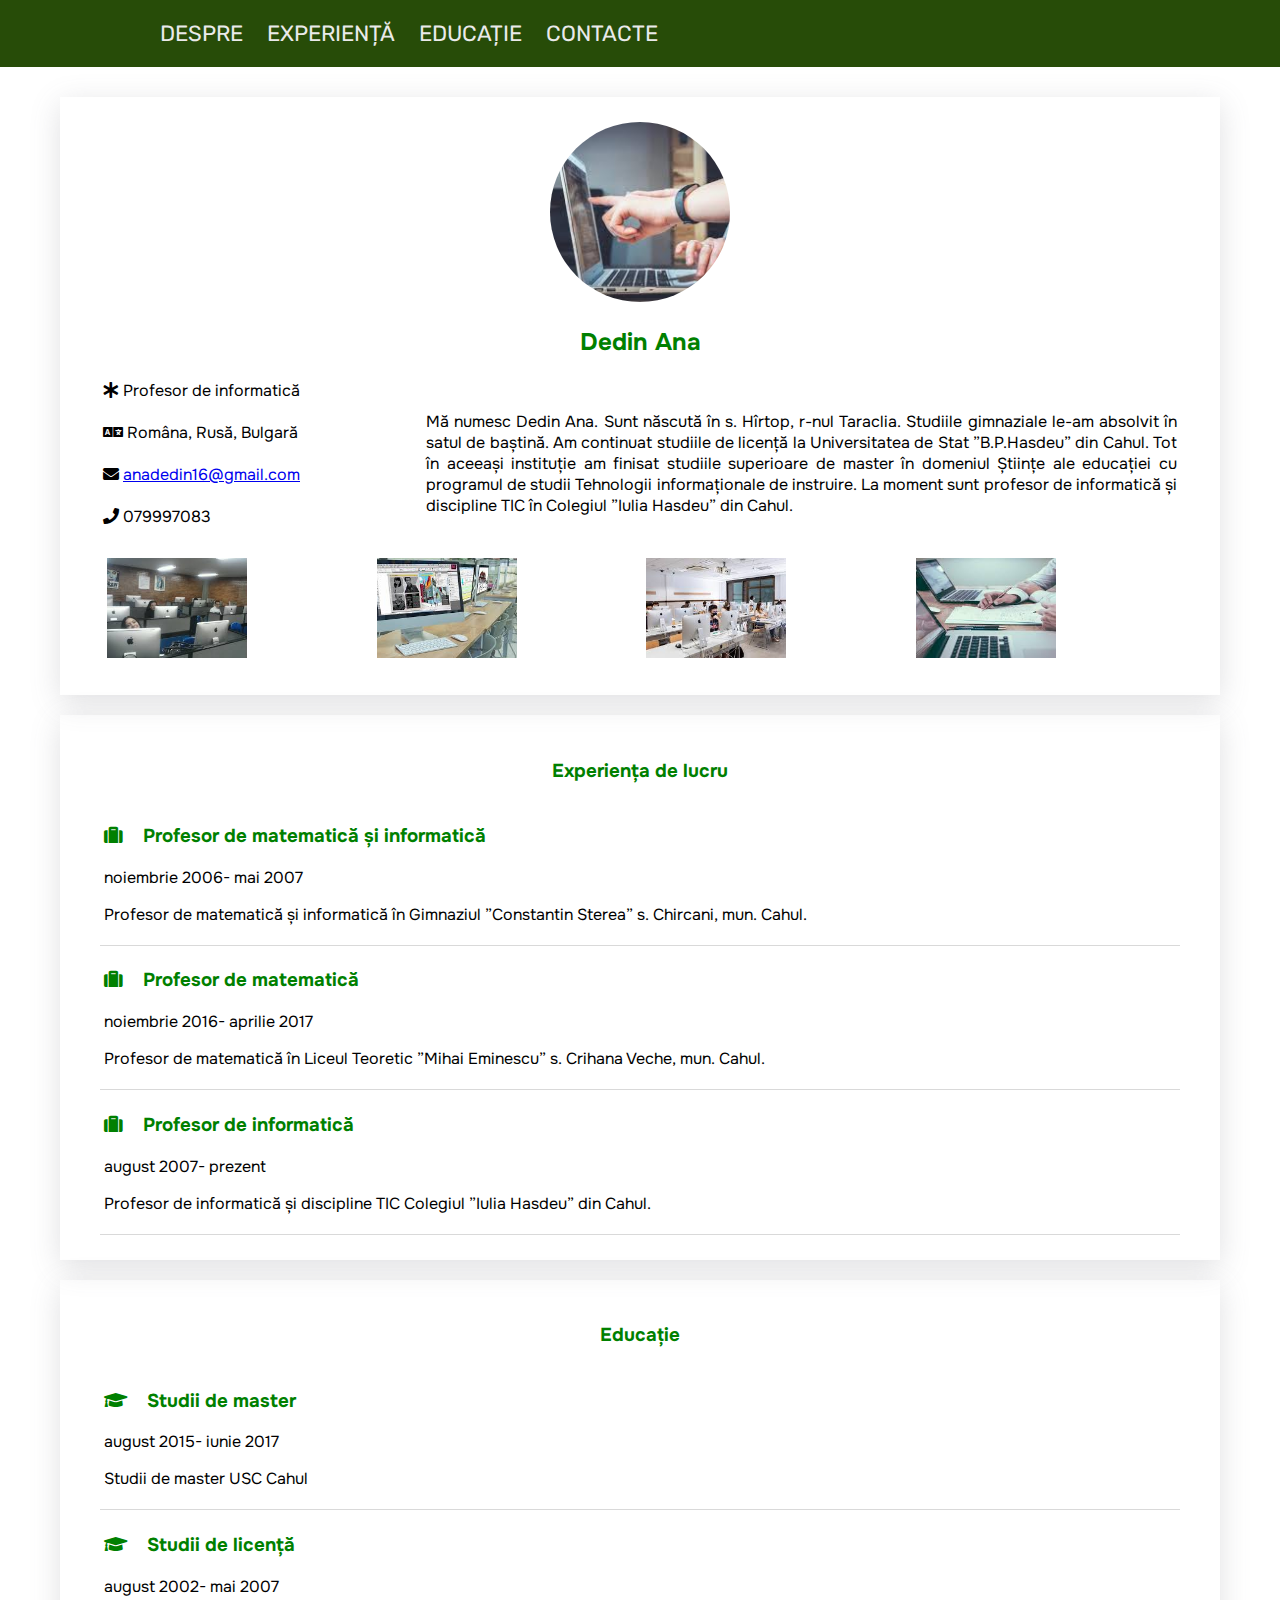
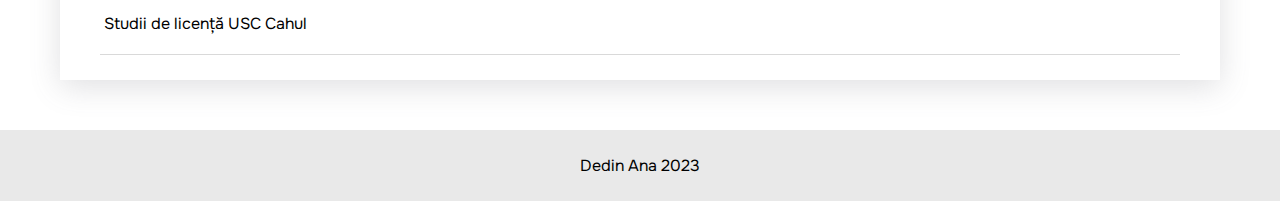
<file: index.html>
<!DOCTYPE html>
<html>

<head>
    <meta charset="UTF-8">
    <title>CV - Dedin Ana</title>
    <link rel="stylesheet" href="css/style.css">
    <link rel="stylesheet" href="https://cdnjs.cloudflare.com/ajax/libs/font-awesome/5.15.2/css/all.min.css">
</head>

<body>

    <div class="header">
        <nav>
            <a class="nav-link" href="">DESPRE</a>
            <a class="nav-link" href="#experienta">EXPERIENȚĂ</a>
            <a class="nav-link" href="#educatie">EDUCAȚIE</a>
            <a class="nav-link" href="pages/contacte.html">CONTACTE</a>
        </nav>
    </div>

    <div class="main">

        <div class="info">

            <div class="centered">
                <img class="poza-eu" src="images/55.jpg">
                <h2 class="verde">Dedin Ana</h2>
            </div>

            <table>
                <tr>
                    <td class="celula-abilitati">
                        <i class="fas fa-asterisk"></i>
                        <span>Profesor de informatică</span>
                        </br></br>

                        <i class="fas fa-language"></i>
                        <span>Româna, Rusă, Bulgară </span>
                        </br></br>

                        <i class="fas fa-envelope"></i>
                        <a href="mailto:anadedin16@gmail.com"> anadedin16@gmail.com</a>
                        </br></br>

                        <i class="fas fa-phone"></i>
                        <span>079997083</span>
                        </br> </br>
                    </td>
                    <td class="text">
                        <p>       Mă numesc Dedin Ana. Sunt născută în s. Hîrtop, r-nul Taraclia. 
                            Studiile gimnaziale le-am absolvit în satul de baștină.
                            Am continuat studiile de licență la Universitatea de Stat ”B.P.Hasdeu” din Cahul.
                            Tot în aceeași instituție am finisat studiile superioare de master în domeniul Științe ale educației 
                            cu programul de studii Tehnologii informaționale de instruire.
                            La moment sunt profesor de informatică și discipline TIC în Colegiul ”Iulia Hasdeu” din Cahul.
                        </p>    
                              
                    </td>
                </tr>
            </table>

            <table class="tabel-gal"> 
                <tr>
                    <td class="celula-img">
                        <a target="_blank" href="images/33.jpg">
                            <img class="img-gal" src="images/33.jpg">
                        </a>
                    </td>

                    <td class="celula-img">
                        <a target="_blank" href="images/44.jpg">
                            <img class="img-gal" src="images/44.jpg">
                        </a>
                    </td>

                    <td class="celula-img">
                        <a target="_blank" href="images/66.jpg">
                            <img class="img-gal" src="images/66.jpg">
                        </a>
                    </td>

                    <td class="celula-img">
                        <a target="_blank" href="images/77.jpg">
                            <img class="img-gal" src="images/77.jpg">
                        </a>
                    </td>

                </tr>
                </table>

        </div>

        <div class="info" id="experienta">
            <h3 class="centered verde">Experiența de lucru</h3>

            <div class="item">
                <h3 class="item-h3 verde">
                    <i class="fas fa-suitcase"></i>
                    Profesor de matematică și informatică
                </h3>
                <span>noiembrie 2006- mai 2007</span>
                <p>
                    Profesor de matematică și informatică în Gimnaziul ”Constantin Sterea” s. Chircani, mun. Cahul.
                </p>
            </div>

            <div class="item">
                <h3 class="item-h3 verde">
                    <i class="fas fa-suitcase"></i>
                    Profesor de matematică
                </h3>
                <span>noiembrie 2016- aprilie 2017</span>
                <p>
                    Profesor de matematică în Liceul Teoretic ”Mihai Eminescu” s. Crihana Veche, mun. Cahul.
                </p>
            </div>

            <div class="item">
                <h3 class="item-h3 verde">
                    <i class="fas fa-suitcase"></i>
                    Profesor de informatică
                </h3>
                <span>august 2007- prezent</span>
                <p>
                    Profesor de informatică și discipline TIC Colegiul ”Iulia Hasdeu” din Cahul.
                </p>
            </div>
        </div>






                <div class="info" id="educatie">
                    <h3 class="centered verde">Educație </h3>
                    
                    <div class="item">
                        <h3 class="item-h3 verde">
                            <i class="fas fa-graduation-cap"></i>
                            Studii de master
                        </h3>
                        <span>august 2015- iunie 2017</span>
                        <p>
                            Studii de master USC Cahul
                        </p>
                    </div>



                    <div class="item">
                        <h3 class="item-h3 verde">
                            <i class="fas fa-graduation-cap"></i>
                            Studii de licență
                        </h3>
                        <span>august 2002- mai 2007</span>
                        <p>
                            Studii de licență USC Cahul
                        </p>
                    </div>
                </div>


                
            
        </div>

    </div>

    <footer>
        Dedin Ana 2023
    </footer>

</body>

</html>
</file>
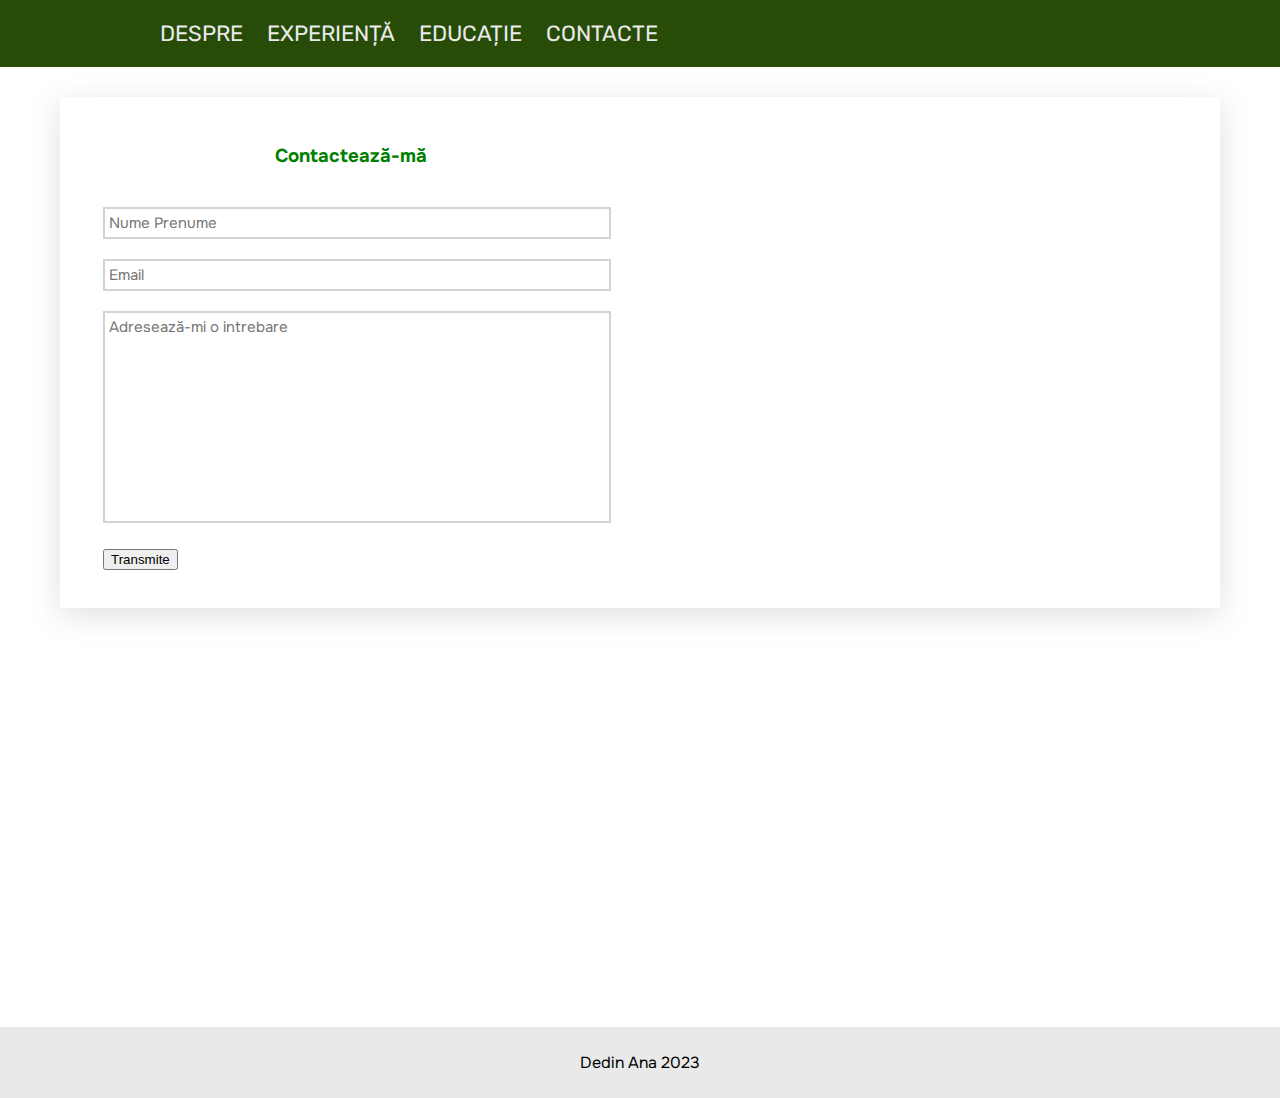
<file: pages/contacte.html>
<!DOCTYPE html>
<html>

<head>
    <meta charset="UTF-8">
    <title>CV - Dedin Ana</title>
    <link rel="stylesheet" href="../css/style.css">
    <link rel="stylesheet" href="https://cdnjs.cloudflare.com/ajax/libs/font-awesome/5.15.2/css/all.min.css">
</head>

<body>

    <div class="header">
        <nav>
            <a class="nav-link" href="../index.html">DESPRE</a>
            <a class="nav-link" href="../index.html#experienta">EXPERIENȚĂ</a>
            <a class="nav-link" href="../index.html#eductie">EDUCAȚIE</a>
            <a class="nav-link" href="">CONTACTE</a>
        </nav>
    </div>

    <div class="main">

        <div class="info">

            <table class="tabel-contacte">
                <tr>
                    <td class="celula-formular">

                        <h3 class="centered verde">Contactează-mă</h3>
                        <br/>

                    <form id="formular" method="Post" action="https://sheetdb.io/api/v1/e7v3nf52gerb2">
                        <input type="text" name="data[nume]" class="text-input"  placeholder="Nume Prenume">
                        <input type="email" name="data[email]" class="text-input" placeholder="Email">
                        <textarea class="intrebare"  name="data[intrebare]" placeholder="Adresează-mi o intrebare"></textarea>
                        <input id="transmite" type="submit" value="Transmite">
                    </form>
                    </td>

                    <td class="celula-harta">                  
                        <iframe class="harta" src="https://www.google.com/maps/embed?pb=!1m14!1m8!1m3!1d11108.503804825545!2d28.196877!3d45.888794!3m2!1i1024!2i768!4f13.1!3m3!1m2!1s0x40b65c87aa8b8c59%3A0xed199321915a2ea8!2zQ29sZWdpdWwg4oCeSXVsaWEgSGHImWRldeKAnQ!5e0!3m2!1sro!2sus!4v1701190225746!5m2!1sro!2sus"  style="border:0;" allowfullscreen="" loading="lazy" referrerpolicy="no-referrer-when-downgrade"></iframe>
                    </td>
                </tr>
            </table>

            <div class="fb-comments" data-width="100%" data-order-by="reverse_time" data-numposts="5" data-href="http://tekwill.online/ana-dedin">


            </div>



        </div>

    </div>

    <footer>
        Dedin Ana 2023
    </footer>
    
    <script>
        (function (d, s, id) {
            var js, fjs = d.getElementsByTagName(s)[0];
            if (d.getElementById(id)) return;
            js = d.createElement(s); js.id = id;
            js.src = "//connect.facebook.net/en_US/sdk.js#xfbml=1&version=v2.4";
            fjs.parentNode.insertBefore(js, fjs);
        }(document, 'script', 'facebook-jssdk'));


        var form = document.getElementById('formular');
              form.addEventListener("submit", e => {
                 e.preventDefault();
                 fetch(form.action, {
                    method: "POST",
                     body: new FormData(document.getElementById("formular")),
                     }).then(() =>{
                      alert("Multumesc !");
                    form.reset();
                 });
              });
    </script>

</body>

</html>
</file>
<file: css/style.css>
@import url('https://fonts.googleapis.com/css2?family=Onest&family=Rubik&display=swap');


body {
    margin: 0px;
    font-family: Onest;
}
.header {
    background-color: rgb(39, 76, 8);
}

nav {
    max-width: 960px;
    margin: 0px auto; 
    padding: 20px;
}

.nav-link {
    margin-right:  20px;
    text-decoration: none;
    font-size: 22px;
    font-family: Rubik;
    color: #eaeaea;

}

.main {
    max-width:1160px;
    margin: 0px auto;
    padding: 30px 20px;
    min-height: 100dvh;
}

.text{
    text-align: justify;
}

.info {
    box-shadow: rgba(100, 100, 111, 0.2) 0px 7px 29px 0px;
    padding:25px 40px;
    margin-bottom: 20px;
}

.poza-eu {
    width: 180px;
    height: 180px;
    border-radius: 50%;
    object-fit:cover;
    margin: 0px auto;

}

.centered {
    text-align:center;
}

.celula-abilitati {
    width:300px;
    font-size: 16px;
    padding-right:20px;
}

.celula-text {
    vertical-align:top;
}
.verde {
    color:green;
}

.text-despre { 
    margin-top:0px;
}

.img-gal {
    height:100px;
    width:140px;
    object-fit:cover;
}

.celula-img { 
    width:25%;
    padding: 5px;
}

.tabel-gal {
    width:100%;
}

.item {
    border-bottom:  1px solid red;
    padding: 4px;
}

footer {
    background-color: #d9d9d9;
    text-align:center;
    padding: 25px;
}

.tabel-contacte {
    width: 100%;
}

.celula-formular {
    width: 50%;
    vertical-align: top;
    padding-right: 40px;
}
 .celula-harta {
    width: 50%;
 }

 .harta {
    width: 100%;
    height: 450px;
    border-radius: 5px;;
 }

 .text-input, .intrebare {
    width: 100%;
    font-size: 15px;
    padding: 4px;
    border: 2px solid #d3d3d3;
    margin-bottom: 20px;
    font-family: Onest;
 }

 .intrebare {
    resize: none;
    height: 200px;
 }

.item-h3 i {
    padding-right: 15px;
}














.item{
    border-bottom: 1px solid #d9d9d9;
    padding: 4px;
}

footer{
    background-color: #e9e9e9;
    padding: 25 px;
}
</file>
